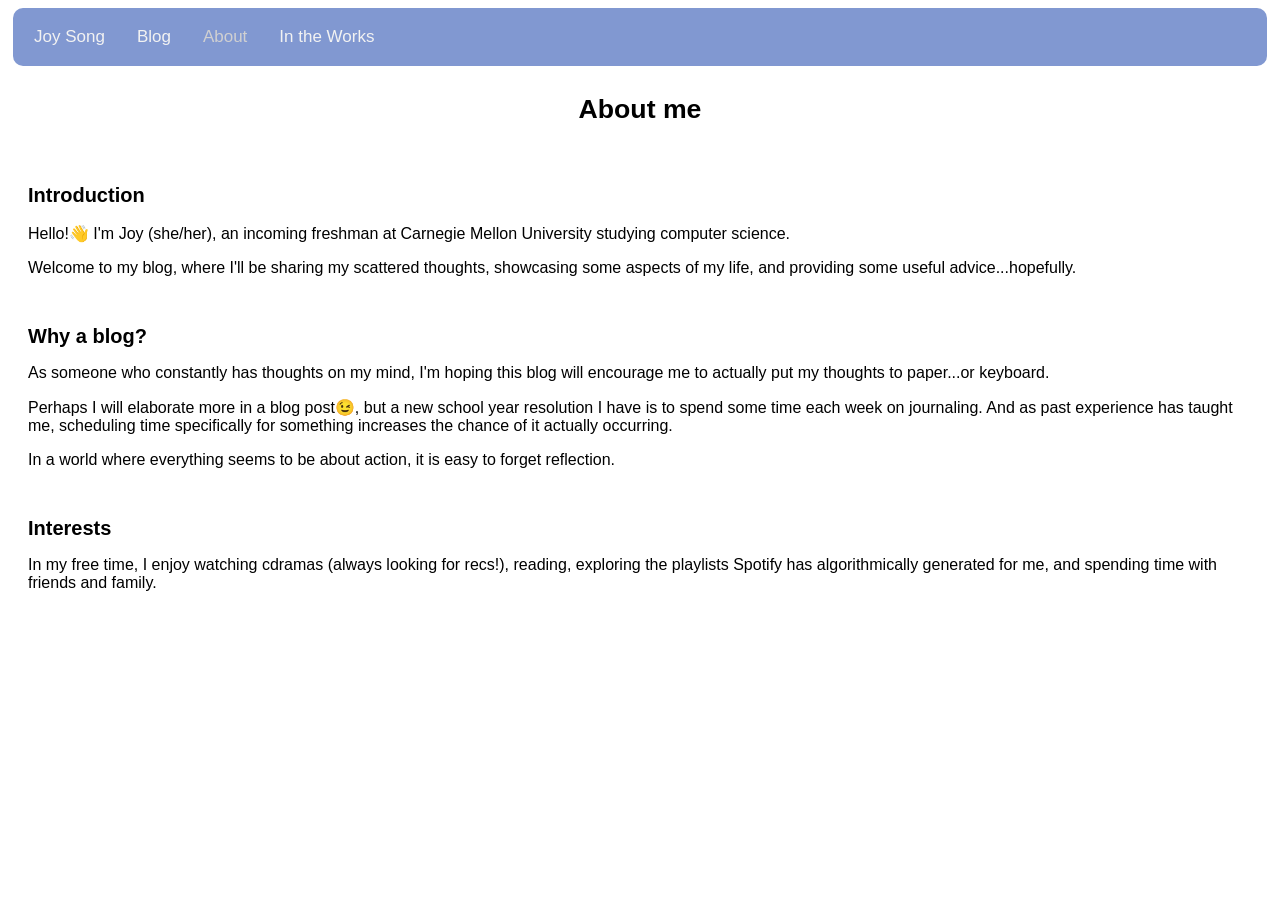
<file: index.html>
<!DOCTYPE html>
<html lang = "en-US">
    <head>
        <title>About Me</title>
        <link rel="stylesheet" href="style2.css">
    </head>
    <body>
        <div class="topnav1">
            <a href="private.html">Joy Song</a>
            <a href="blog.html">Blog</a>
            <!--<a href="projects.html">Projects</a>-->
            <a class="active" href="index.html">About</a>
            <a href="works.html">In the Works</a>
        </div>
        <div class="header">
            <h1> 
                About me
            </h1>
        </div>
        <div id="container">
            <div class="section">
                <h2> 
                    Introduction 
                </h2>
                <p>
                    Hello!👋 I'm <span class="emphasis">Joy</span> (she/her), an incoming freshman at Carnegie Mellon University studying computer science.
                </p>
                <p>
                    Welcome to my blog, where I'll be sharing my scattered thoughts, showcasing some aspects of my life, and providing some useful advice...hopefully.
                </p>
            </div>
            <div class="section">
                <h2> 
                    Why a blog?
                </h2>
                <p>
                    As someone who constantly has thoughts on my mind, I'm hoping this blog will encourage me to actually put my thoughts to paper...or keyboard. 
                </p>
                <p>
                    Perhaps I will elaborate more in a blog post😉, but a new school year resolution I have is to spend some time each week on journaling. And as past 
                    experience has taught me, scheduling time specifically for something increases the chance of it actually occurring. 
                </p>
                <p>
                    In a world where everything seems to be about action, it is easy to forget reflection.
                </p>
            </div>
            <div class="section">
                <h2> 
                    Interests 
                </h2>
                <p>
                    In my free time, I enjoy watching cdramas (always looking for recs!), reading, exploring the playlists Spotify has algorithmically generated for me, and spending time with friends and family.
                </p>
            </div>
            <!--<div class="section">
                <form action="#">
                    <h2>Contact</h2>
                    <label for="email">
                        <p>Email</p>
                        <input type="email" id="email" placeholder="johndoe@example.com" />
                    </label>
                    <label for="message">
                        <p>Message</p>
                        <textarea id="message" placeholder="Questions? Suggestions?"></textarea>
                    </label>
                    <div class="submit-button-wrapper">
                        <input type="submit" value="Send Message" id="submit-button"/>
                    </div>
                </form>
            </div>-->
        </div>
        <script src="script.js"></script>

    </body>
    
</html>
</file>
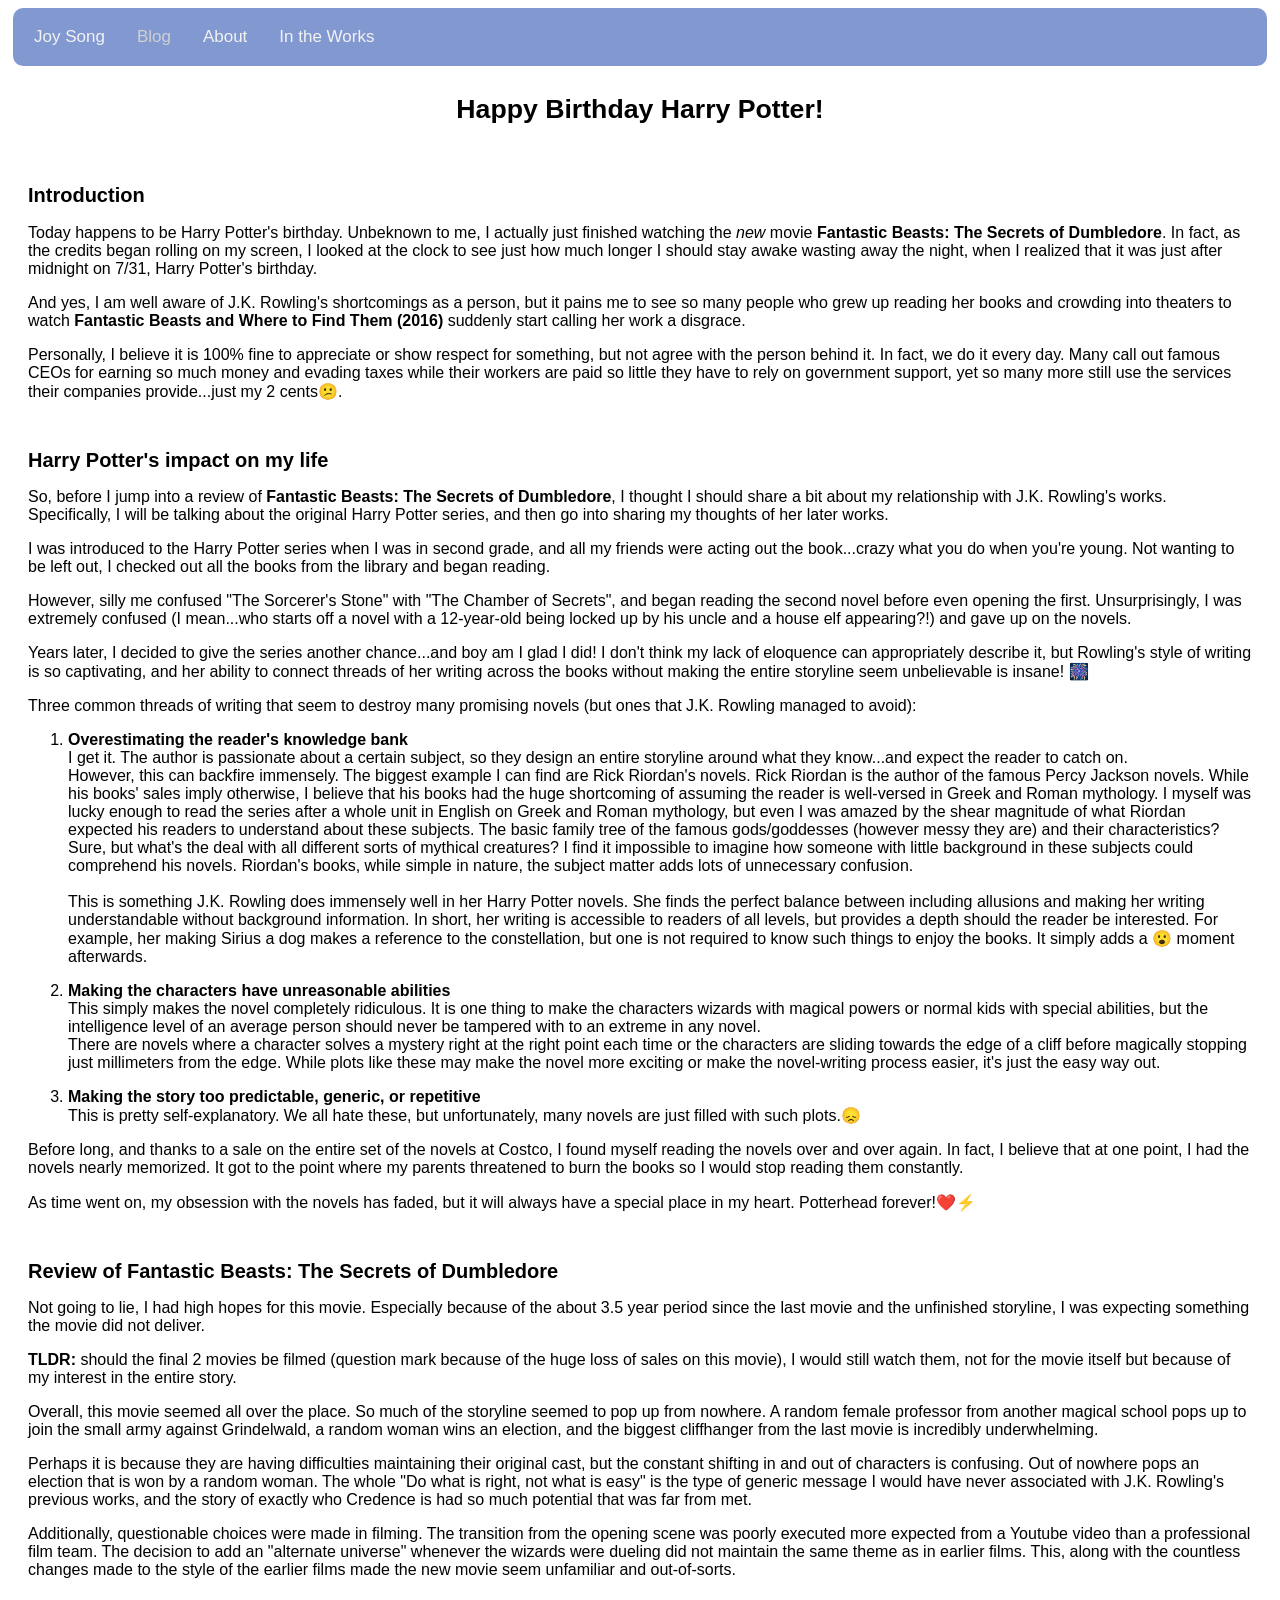
<file: 7_31.html>
<!DOCTYPE html>
<html lang = "en-US">
    <head>
        <title>Happy Birthday Harry Potter</title>
        <link rel="stylesheet" href="style2.css">
    </head>
    <body>
        <div class="topnav1">
            <a href="private.html">Joy Song</a>
            <a class="active" href="blog.html">Blog</a>
            <!--<a href="projects.html">Projects</a>-->
            <a href="index.html">About</a>
            <a href="works.html">In the Works</a>
        </div>
        <div class="header">
            <h1> 
                Happy Birthday Harry Potter!
            </h1>
        </div>

        <div id="container">
            <div class="section">
                <h2> 
                    Introduction 
                </h2>
                <p>
                    Today happens to be Harry Potter's birthday. Unbeknown to me, I actually just finished watching the <i>new</i> movie <b>Fantastic Beasts: The Secrets of Dumbledore</b>. 
                    In fact, as the credits began rolling on my screen, I looked at the clock to see just how much longer I should stay awake wasting away the night, when I realized that it was just after midnight on 7/31, Harry Potter's birthday.
                </p>
                <p>
                    And yes, I am well aware of J.K. Rowling's shortcomings as a person, but it pains me to see so many people who 
                    grew up reading her books and crowding into theaters to watch <b>Fantastic Beasts and Where to Find Them (2016)</b>
                    suddenly start calling her work a disgrace. 
                </p>
                <p>
                    Personally, I believe it is 100% fine to appreciate or show respect for something, but not agree with the person behind it.
                    In fact, we do it every day. Many call out famous CEOs for earning so much money and evading taxes while their workers are paid so little they have to rely 
                    on government support, yet so many more still use the services their companies provide...just my 2 cents😕.
                </p>
            </div>
            <div class="section">
                <h2> 
                    Harry Potter's impact on my life
                </h2>
                <p>
                    So, before I jump into a review of <b>Fantastic Beasts: The Secrets of Dumbledore</b>, I thought I should share a bit about my relationship with J.K. Rowling's works.
                    Specifically, I will be talking about the original Harry Potter series, and then go into sharing my thoughts of her later works. 
                </p>
                <p>
                    I was introduced to the Harry Potter series when I was in second grade, and all my friends were acting out the book...crazy what you do when you're young.
                    Not wanting to be left out, I checked out all the books from the library and began reading. 
                </p>
                <p>
                    However, silly me confused "The Sorcerer's Stone" with "The Chamber of Secrets", and began reading the second novel before even opening the first.
                    Unsurprisingly, I was extremely confused (I mean...who starts off a novel with a 12-year-old being locked up by his uncle and a house elf appearing?!) and gave up on the novels. 
                </p>
                <p>
                    Years later, I decided to give the series another chance...and boy am I glad I did! I don't think my lack of eloquence can appropriately describe it, but Rowling's 
                    style of writing is so captivating, and her ability to connect threads of her writing across the books without making the entire storyline seem unbelievable is insane! 🎆
                </p>
                <p>
                    Three common threads of writing that seem to destroy many promising novels (but ones that J.K. Rowling managed to avoid):
                    <ol>
                        <b><li><p>Overestimating the reader's knowledge bank</b><br>
                            I get it. The author is passionate about a certain subject, so they design an entire storyline around what they know...and expect the reader to catch on.
                            <br>However, this can backfire immensely. The biggest example I can find are Rick Riordan's novels. Rick Riordan is the author of the famous Percy Jackson novels.
                            While his books' sales imply otherwise, I believe that his books had the huge shortcoming of assuming the reader is well-versed in Greek and Roman mythology.
                            I myself was lucky enough to read the series after a whole unit in English on Greek and Roman mythology, but even I was amazed by the shear magnitude of what Riordan expected
                            his readers to understand about these subjects. The basic family tree of the famous gods/goddesses (however messy they are) and their characteristics? Sure, but what's the deal with
                            all different sorts of mythical creatures? I find it impossible to imagine how someone with little background in these subjects could comprehend his novels.
                            Riordan's books, while simple in nature, the subject matter adds lots of unnecessary confusion. 
                            <br><br>This is something J.K. Rowling does immensely well in her Harry Potter novels. She finds the perfect balance between including allusions and making her writing
                            understandable without background information. In short, her writing is accessible to readers of all levels, but provides a depth should the reader be interested.
                            For example, her making Sirius a dog makes a reference to the constellation, but one is not required to know such things to enjoy the books. It simply adds a 😮 moment afterwards.
                            </p>
                        </li>
                        <b><li><p>Making the characters have unreasonable abilities</b><br>
                            This simply makes the novel completely ridiculous. It is one thing to make the characters wizards with magical powers or normal kids with special abilities, but 
                            the intelligence level of an average person should never be tampered with to an extreme in any novel. 
                            <br>There are novels where a character solves a mystery right at the right point each time or the characters are sliding towards the edge of a cliff before magically stopping 
                            just millimeters from the edge. While plots like these may make the novel more exciting or make the novel-writing process easier, it's just the easy way out. 
                            </p>
                        </li>
                        <b><li>Making the story too predictable, generic, or repetitive</b><br>
                            This is pretty self-explanatory. We all hate these, but unfortunately, many novels are just filled with such plots.😞
                        </li>
                    </ol>
                </p>
                <p>
                    Before long, and thanks to a sale on the entire set of the novels at Costco, I found myself reading the novels over and over again. In fact, I believe
                    that at one point, I had the novels nearly memorized. It got to the point where my parents threatened to burn the books so I would stop reading them constantly.
                </p>
                <p>
                    As time went on, my obsession with the novels has faded, but it will always have a special place in my heart. Potterhead forever!❤️⚡
                </p>
            </div>
            <div class="section">
                <h2> 
                    Review of <b>Fantastic Beasts: The Secrets of Dumbledore</b> 
                </h2>
                <p>
                    Not going to lie, I had high hopes for this movie. Especially because of the about 3.5 year period since the last movie and the unfinished storyline, I was expecting something the movie did not deliver.
                </p>
                <p><b>TLDR: </b>should the final 2 movies be filmed (question mark because of the huge loss of sales on this movie), I would still watch them, not for the movie itself but because of my interest in the entire story.</p>
                <p>
                    Overall, this movie seemed all over the place. So much of the storyline seemed to pop up from nowhere. A random female professor from another magical school pops up to join the small army against Grindelwald, 
                    a random woman wins an election, and the biggest cliffhanger from the last movie is incredibly underwhelming. 
                </p>
                <p>
                    Perhaps it is because they are having difficulties maintaining their original cast, but the constant shifting in and out of characters is confusing. 
                    Out of nowhere pops an election that is won by a random woman. The whole "Do what is right, not what is easy" is the type of generic message I would have never associated with J.K. Rowling's previous works, 
                    and the story of exactly who Credence is had so much potential that was far from met.
                </p>
                <p>
                    Additionally, questionable choices were made in filming. The transition from the opening scene was poorly executed more expected from a Youtube video than a professional film team.
                    The decision to add an "alternate universe" whenever the wizards were dueling did not maintain the same theme as in earlier films. This, along with the countless changes made to the style of the earlier films 
                    made the new movie seem unfamiliar and out-of-sorts.
                </p>
            </div>
        </div>

    </body>
</html>
</file>
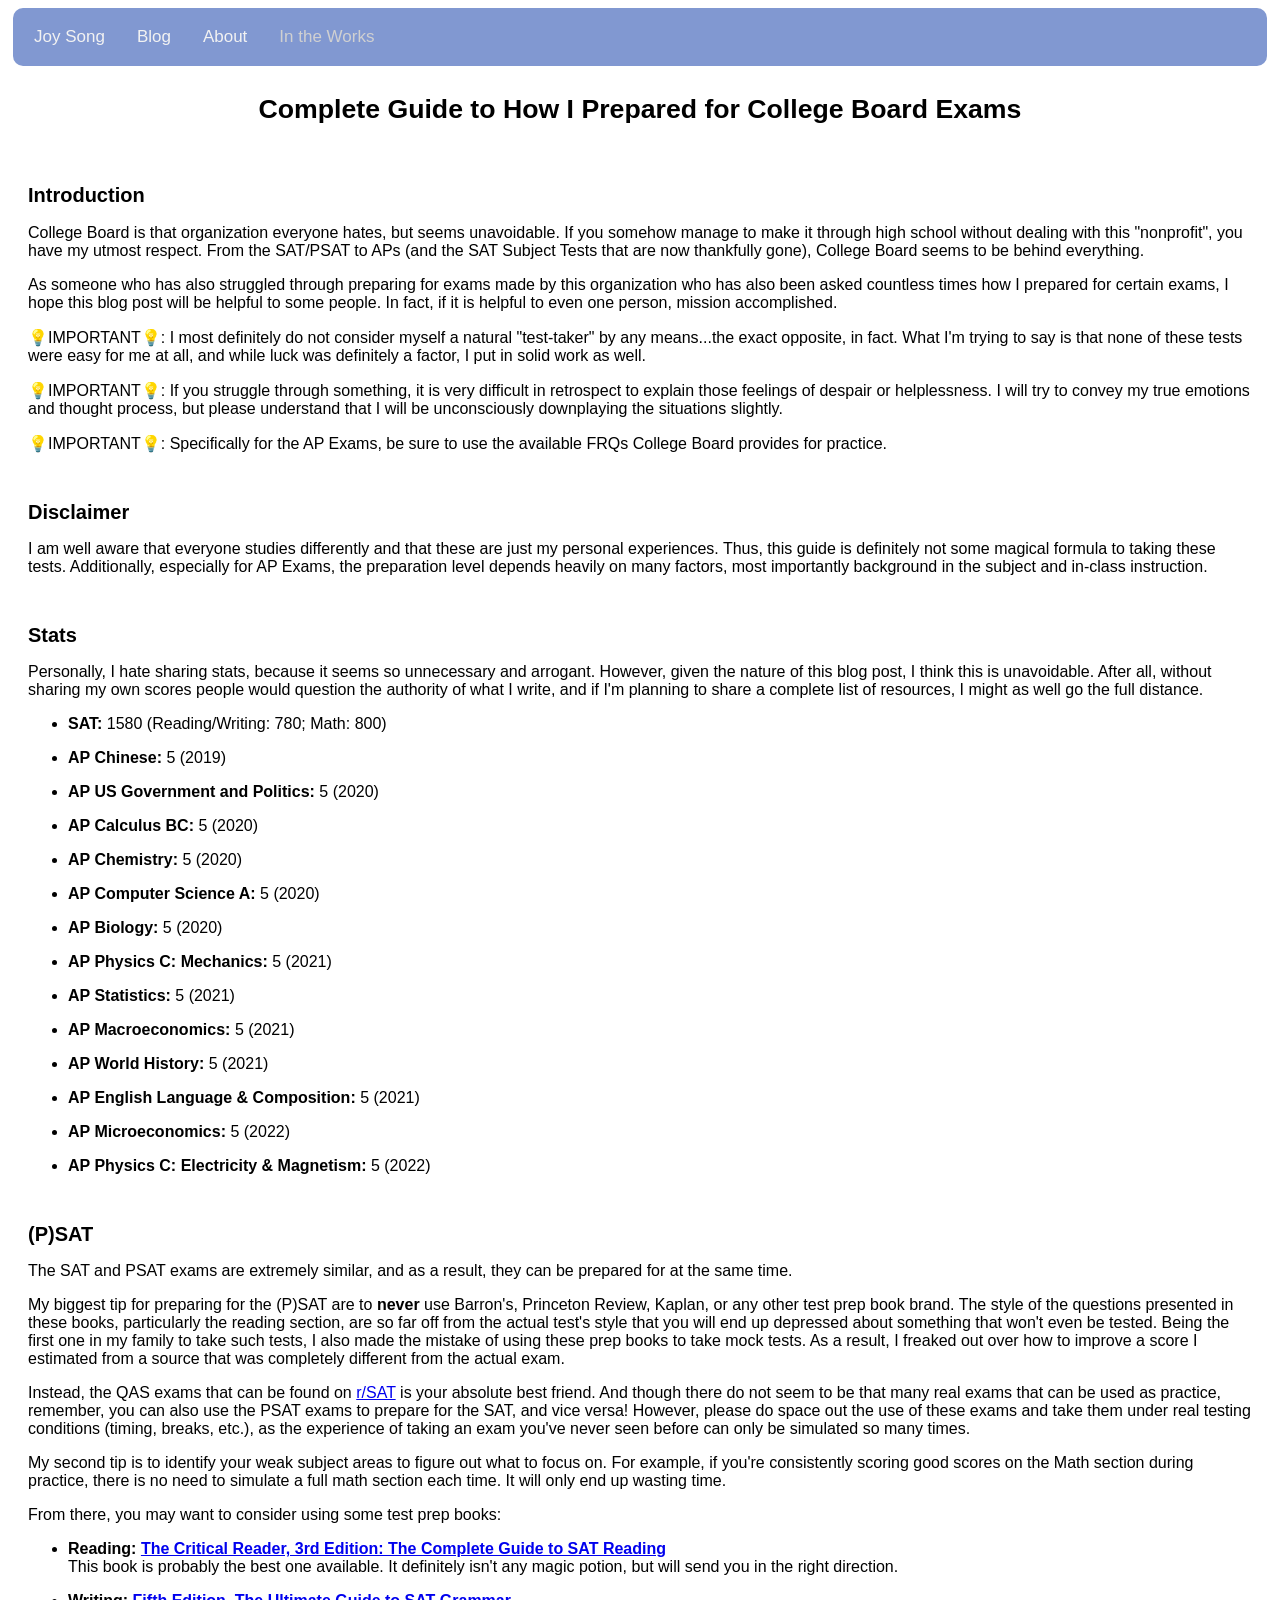
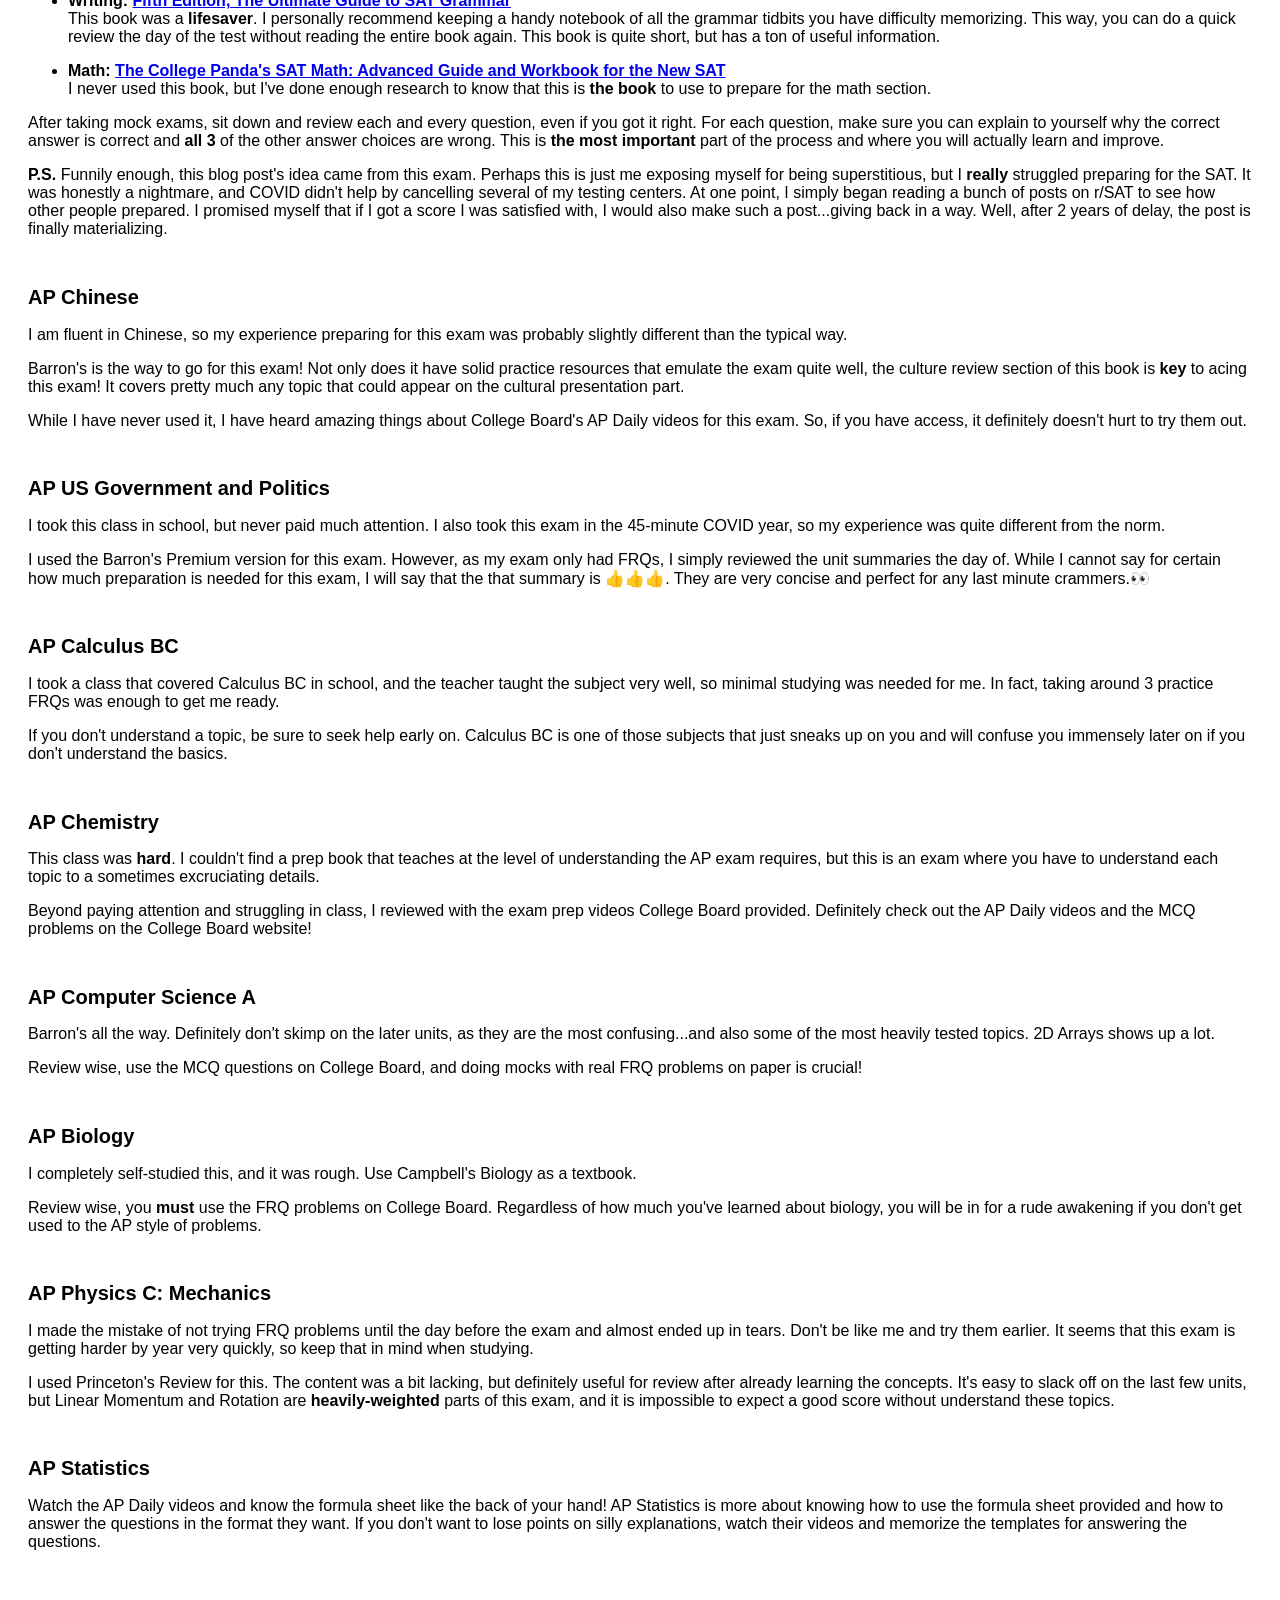
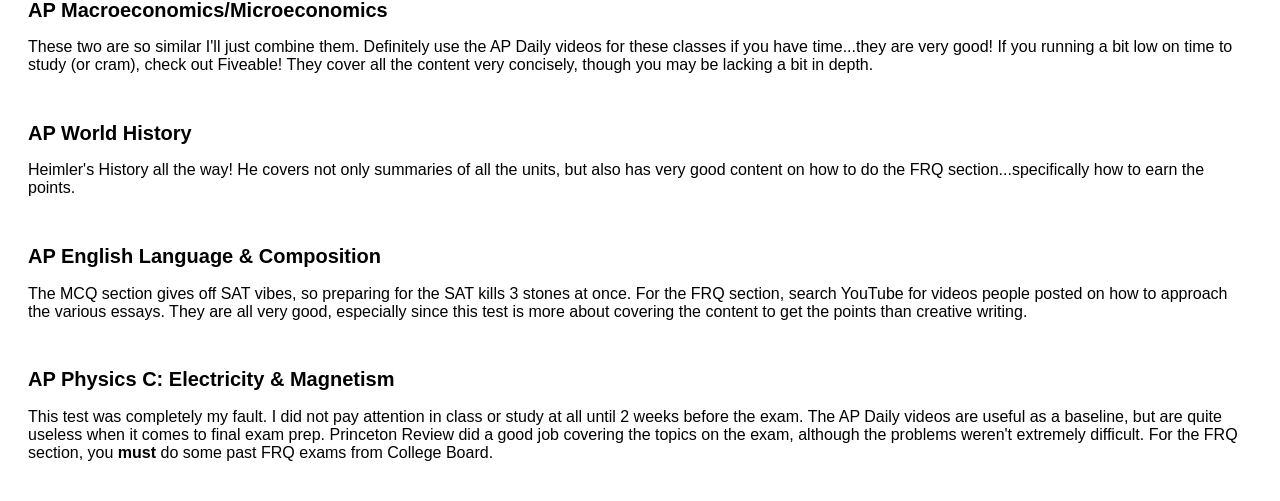
<file: 8_5.html>
<!DOCTYPE html>
<html lang = "en-US">
    <head>
        <title>Guide to College Board exams</title>
        <link rel="stylesheet" href="style2.css">
    </head>
    <body>
        <div class="topnav1">
            <a href="private.html">Joy Song</a>
            <a href="blog.html">Blog</a>
            <!--<a href="projects.html">Projects</a>-->
            <a href="index.html">About</a>
            <a class="active" href="works.html">In the Works</a>
        </div>
        <div class="header">
            <h1> 
                Complete Guide to How I Prepared for College Board Exams
            </h1>
        </div>

        <div id="container">
            <div class="section">
                <h2> 
                    Introduction 
                </h2>
                <p>
                    College Board is that organization everyone hates, but seems unavoidable. If you somehow manage to make it through high school without 
                    dealing with this "nonprofit", you have my utmost respect. From the SAT/PSAT to APs (and the SAT Subject Tests that are now thankfully gone), College Board seems to be behind everything.
                </p>
                <p>
                    As someone who has also struggled through preparing for exams made by this organization who has also been asked countless times how I prepared for certain exams, I hope this blog post will 
                    be helpful to some people. In fact, if it is helpful to even one person, mission accomplished. 
                </p>
                <p>
                    💡IMPORTANT💡: I most definitely do not consider myself a natural "test-taker" by any means...the exact opposite, in fact. 
                    What I'm trying to say is that none of these tests were easy for me at all, and while luck was definitely a factor, I put in solid work as well.
                </p>
                <p>
                    💡IMPORTANT💡: If you struggle through something, it is very difficult in retrospect to explain those feelings of despair or helplessness. I will try to convey my true emotions and thought process, but please
                    understand that I will be unconsciously downplaying the situations slightly. 
                </p>
                <p>
                    💡IMPORTANT💡: Specifically for the AP Exams, be sure to use the available FRQs College Board provides for practice. 
                </p>
            </div>
            <div class="section">
                <h2> 
                    Disclaimer
                </h2>
                <p>
                    I am well aware that everyone studies differently and that these are just my personal experiences. Thus, this guide is definitely not some magical formula to taking these tests.
                    Additionally, especially for AP Exams, the preparation level depends heavily on many factors, most importantly background in the subject and in-class instruction.
                </p>
            </div>
            <div class="section">
                <h2> 
                    Stats
                </h2>
                <p>
                    Personally, I hate sharing stats, because it seems so unnecessary and arrogant. However, given the nature of this blog post, I think 
                    this is unavoidable. After all, without sharing my own scores people would question the authority of what I write, and if I'm planning to share a complete list of resources, I might as well go the full distance.
                </p>
                <p>
                    <ul>
                        <b><li><p>SAT: </b>1580 (Reading/Writing: 780; Math: 800)
                            </p>
                        </li>
                        <b><li><p>AP Chinese: </b>5 (2019)
                        </p>
                        <b><li><p>AP US Government and Politics: </b>5 (2020)
                        </p>
                        <b><li><p>AP Calculus BC: </b>5 (2020)
                        </p>
                        <b><li><p>AP Chemistry: </b>5 (2020)
                        </p>
                        <b><li><p>AP Computer Science A: </b>5 (2020)
                        </p>
                        <b><li><p>AP Biology: </b>5 (2020)
                        </p>
                        <b><li><p>AP Physics C: Mechanics: </b>5 (2021)
                        </p>
                        <b><li><p>AP Statistics: </b>5 (2021)
                        </p>
                        <b><li><p>AP Macroeconomics: </b>5 (2021)
                        </p>
                        <b><li><p>AP World History: </b>5 (2021)
                        </p>
                        <b><li><p>AP English Language & Composition: </b>5 (2021)
                        </p>
                        <b><li><p>AP Microeconomics: </b>5 (2022)
                        </p>
                        <b><li><p>AP Physics C: Electricity & Magnetism: </b>5 (2022)
                        </p>
                    </li>
                    </ul>
                </p>
            </div>
            <div class="section">
                <h2> 
                    (P)SAT
                </h2>
                <p>
                    The SAT and PSAT exams are extremely similar, and as a result, they can be prepared for at the same time. 
                </p>
                <p>
                    My biggest tip for preparing for the (P)SAT are to <b>never</b> use Barron's, Princeton Review, Kaplan, or any other test prep book brand. The style of the questions presented in these books,
                    particularly the reading section, are so far off from the actual test's style that you will end up depressed about something that won't even be tested.
                    Being the first one in my family to take such tests, I also made the mistake of using these prep books to take mock tests. As a result, I freaked out over how to improve a score I estimated
                    from a source that was completely different from the actual exam. 
                </p>
                <p>Instead, the QAS exams that can be found on <a href="https://www.reddit.com/r/Sat/comments/llxpn0/official_reddit_sat_qas_megathread_pdfs_of_all/">r/SAT</a> is your absolute best friend.
                    And though there do not seem to be that many real exams that can be used as practice, remember, you can also use the PSAT exams to prepare for the SAT, and vice versa! However, please do space out
                    the use of these exams and take them under real testing conditions (timing, breaks, etc.), as the experience of taking an exam you've never seen before can only be simulated so many times.
                </p>
                <p>
                    My second tip is to identify your weak subject areas to figure out what to focus on. For example, if you're consistently scoring good scores on the Math section during practice, there is no need to 
                    simulate a full math section each time. It will only end up wasting time.
                </p>
                <p>
                    From there, you may want to consider using some test prep books:
                    <ul>
                        <b><li><p>Reading: <a href="https://www.amazon.com/Critical-Reader-3rd-Complete-Reading/dp/0997517875">The Critical Reader, 3rd Edition: The Complete Guide to SAT Reading</a></b><br>
                            This book is probably the best one available. It definitely isn't any magic potion, but will send you in the right direction. 
                            </p>
                        </li>
                        <b><li><p>Writing: <a href="https://www.amazon.com/Fifth-Ultimate-Guide-SAT-Grammar/dp/1733589538/ref=pd_lpo_1?pd_rd_i=1733589538&psc=1">Fifth Edition, The Ultimate Guide to SAT Grammar</a></b><br>
                            This book was a <b>lifesaver</b>. I personally recommend keeping a handy notebook of all the grammar tidbits you have difficulty memorizing. This way, you can do a quick review the day of the test without
                            reading the entire book again. This book is quite short, but has a ton of useful information.
                            </p>
                        </li>
                        <b><li><p>Math: <a href="https://www.amazon.com/College-Pandas-SAT-Math-Advanced/dp/0989496422/ref=pd_lpo_2?pd_rd_i=0989496422&psc=1">The College Panda's SAT Math: Advanced Guide and Workbook for the New SAT</a></b><br>
                            I never used this book, but I've done enough research to know that this is <b>the book</b> to use to prepare for the math section.
                            </p>
                        </li>
                    </ul>
                </p>
                <p>
                    After taking mock exams, sit down and review each and every question, even if you got it right. For each question, make sure you can explain to yourself why the correct answer is correct and <b>all 3</b> of the other answer choices
                    are wrong. This is <b>the most important</b> part of the process and where you will actually learn and improve.
                </p>
                <p>
                    <b>P.S. </b>Funnily enough, this blog post's idea came from this exam. Perhaps this is just me exposing myself for being superstitious, but I <b>really</b> struggled preparing for the SAT.
                    It was honestly a nightmare, and COVID didn't help by cancelling several of my testing centers. At one point, I simply began reading a bunch of posts on r/SAT to see how other people 
                    prepared. I promised myself that if I got a score I was satisfied with, I would also make such a post...giving back in a way. Well, after 2 years of delay, the post is finally materializing.
                </p>
            </div>
            <div class="section">
                <h2> 
                    AP Chinese</b> 
                </h2>
                <p>
                    I am fluent in Chinese, so my experience preparing for this exam was probably slightly different than the typical way.
                </p>
                <p>
                    Barron's is the way to go for this exam! Not only does it have solid practice resources that emulate the exam quite well, 
                    the culture review section of this book is <b>key</b> to acing this exam! It covers pretty much any topic that could appear on 
                    the cultural presentation part.
                </p>
                <p>
                    While I have never used it, I have heard amazing things about College Board's AP Daily videos for this exam. So, if you have access, it definitely
                    doesn't hurt to try them out.
                </p>
            </div>
            <div class="section">
                <h2> 
                    AP US Government and Politics</b> 
                </h2>
                <p>
                    I took this class in school, but never paid much attention. I also took this exam in the 45-minute COVID year, so my experience was quite different from the norm.
                </p>
                <p>
                    I used the Barron's Premium version for this exam. However, as my exam only had FRQs, I simply reviewed the unit summaries the day of. While I cannot say for certain how much preparation is needed for this exam,
                    I will say that the that summary is 👍👍👍. They are very concise and perfect for any last minute crammers.👀
                </p>
            </div>
            <div class="section">
                <h2> 
                    AP Calculus BC</b> 
                </h2>
                <p>
                    I took a class that covered Calculus BC in school, and the teacher taught the subject very well, so minimal studying was needed for me. In fact, taking around 3 practice FRQs was enough to get me ready.
                </p>
                <p>
                    If you don't understand a topic, be sure to seek help early on. Calculus BC is one of those subjects that just sneaks up on you and will confuse you immensely later on if you don't understand the basics.
                </p>
            </div>
            <div class="section">
                <h2> 
                    AP Chemistry</b> 
                </h2>
                <p>
                    This class was <b>hard</b>. I couldn't find a prep book that teaches at the level of understanding the AP exam requires, but this is an exam where you have to understand each topic to a sometimes excruciating details.
                </p>
                <p>
                    Beyond paying attention and struggling in class, I reviewed with the exam prep videos College Board provided. Definitely check out the AP Daily videos and the MCQ problems on the College Board website!
                </p>
            </div>
            <div class="section">
                <h2> 
                    AP Computer Science A</b> 
                </h2>
                <p>
                    Barron's all the way. Definitely don't skimp on the later units, as they are the most confusing...and also some of the most heavily tested topics. 2D Arrays shows up a lot.
                </p>
                <p>
                    Review wise, use the MCQ questions on College Board, and doing mocks with real FRQ problems on paper is crucial!
                </p>
            </div>
            <div class="section">
                <h2> 
                    AP Biology</b> 
                </h2>
                <p>
                    I completely self-studied this, and it was rough. Use Campbell's Biology as a textbook.
                </p>
                <p>
                    Review wise, you <b>must</b> use the FRQ problems on College Board. Regardless of how much you've learned about biology, you will be in for a rude awakening if you don't get used to the AP style of problems.
                </p>
            </div>
            <div class="section">
                <h2> 
                    AP Physics C: Mechanics</b> 
                </h2>
                <p>
                    I made the mistake of not trying FRQ problems until the day before the exam and almost ended up in tears. Don't be like me and try them earlier. It seems that this exam is getting harder by year very quickly, so keep that in mind when studying.
                </p>
                <p>
                    I used Princeton's Review for this. The content was a bit lacking, but definitely useful for review after already learning the concepts. 
                    It's easy to slack off on the last few units, but Linear Momentum and Rotation are <b>heavily-weighted</b> parts of this exam, and it is impossible to expect a good score without understand these topics.
                </p>
            </div>
            <div class="section">
                <h2> 
                    AP Statistics</b> 
                </h2>
                <p>
                    Watch the AP Daily videos and know the formula sheet like the back of your hand! AP Statistics is more about knowing how to use the formula sheet provided and how to answer the questions in the format they want. If you don't want to lose points
                    on silly explanations, watch their videos and memorize the templates for answering the questions.
                </p>
            </div>
            <div class="section">
                <h2> 
                    AP Macroeconomics/Microeconomics</b> 
                </h2>
                <p>
                    These two are so similar I'll just combine them. Definitely use the AP Daily videos for these classes if you have time...they are very good!
                    If you running a bit low on time to study (or cram), check out Fiveable! They cover all the content very concisely, though you may be lacking a bit in depth.
                </p>
            </div>
            <div class="section">
                <h2> 
                    AP World History</b> 
                </h2>
                <p>
                    Heimler's History all the way! He covers not only summaries of all the units, but also has very good content on how to do the FRQ section...specifically how to earn the points.
                </p>
            </div>
            <div class="section">
                <h2> 
                    AP English Language & Composition</b> 
                </h2>
                <p>
                    The MCQ section gives off SAT vibes, so preparing for the SAT kills 3 stones at once. For the FRQ section, search YouTube for videos people posted on how to approach the various essays. They are all very good,
                    especially since this test is more about covering the content to get the points than creative writing.
                </p>
            </div>
            <div class="section">
                <h2> 
                    AP Physics C: Electricity & Magnetism</b> 
                </h2>
                <p>
                    This test was completely my fault. I did not pay attention in class or study at all until 2 weeks before the exam. The AP Daily videos are useful as a baseline, but are quite useless when it comes to final exam prep.
                    Princeton Review did a good job covering the topics on the exam, although the problems weren't extremely difficult. For the FRQ section, you <b>must</b> do some past FRQ exams from College Board.
                </p>
            </div>
        </div>

    </body>
</html>
</file>
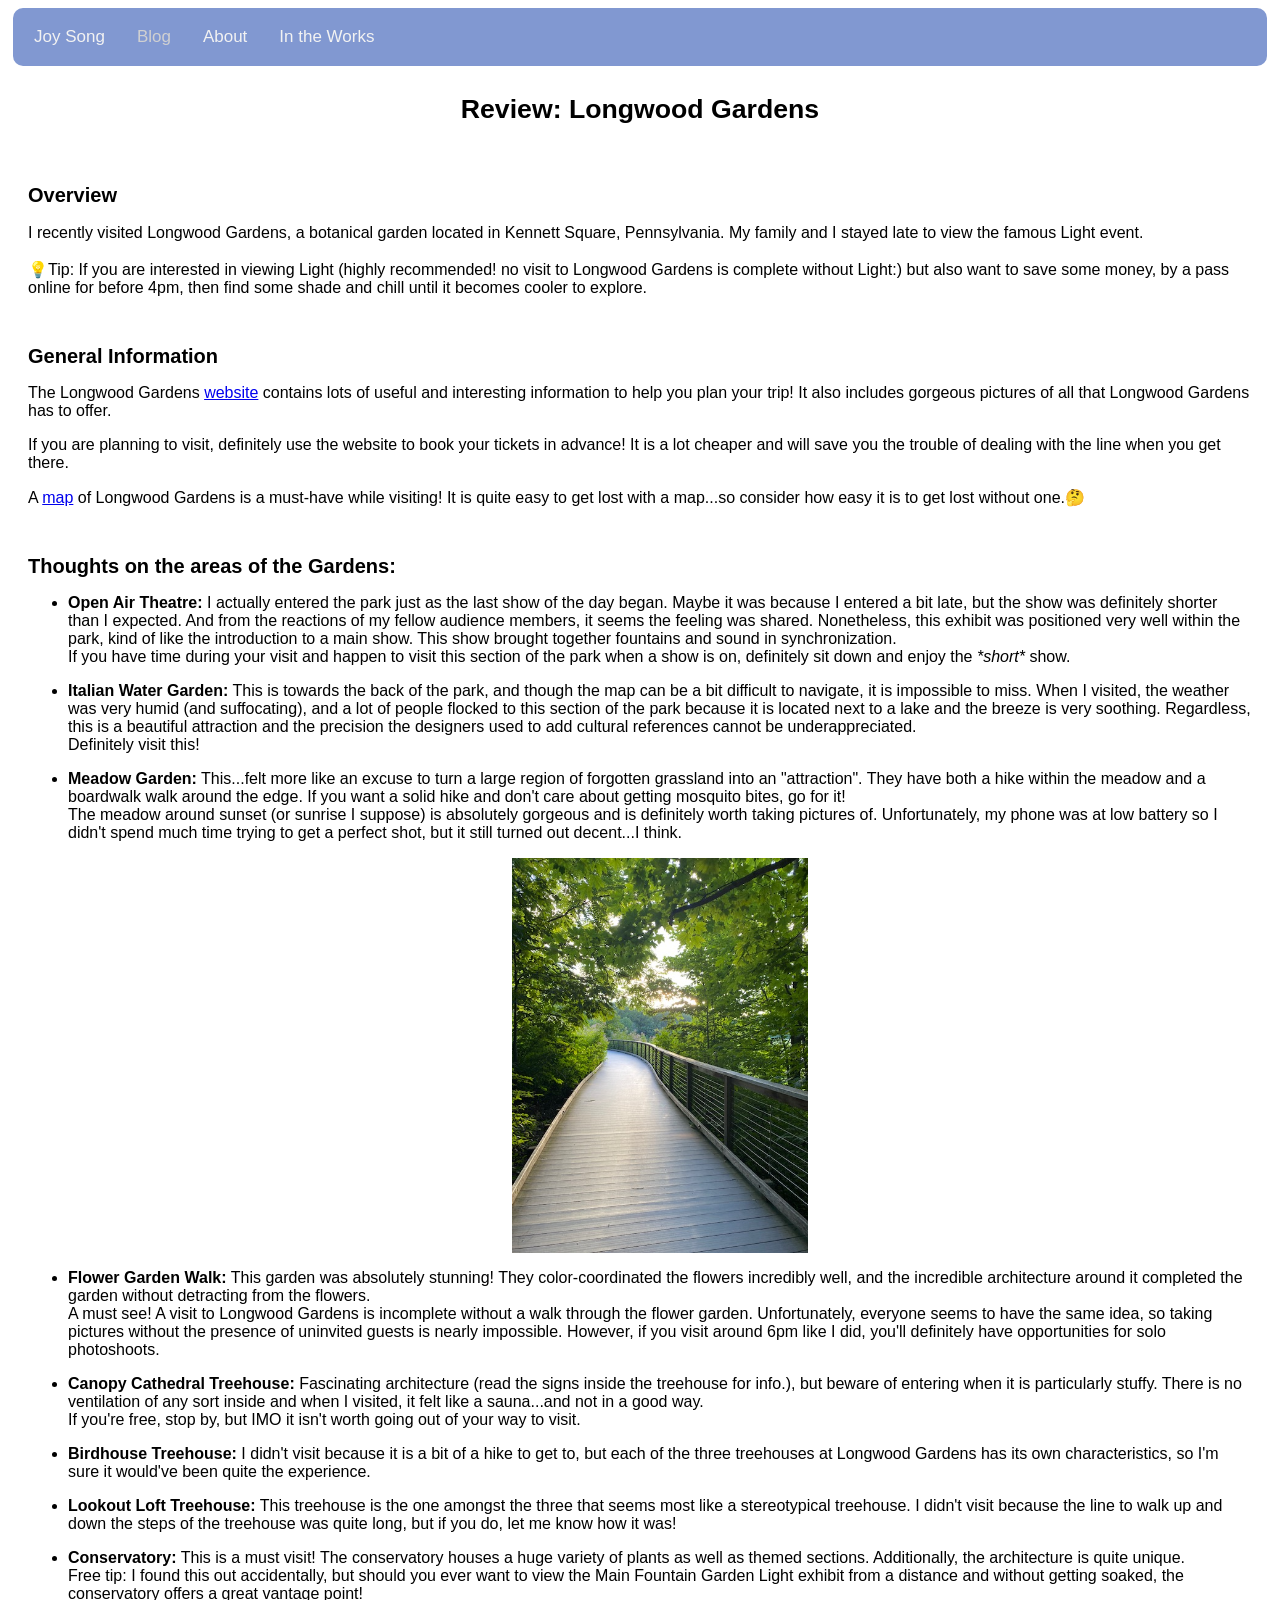
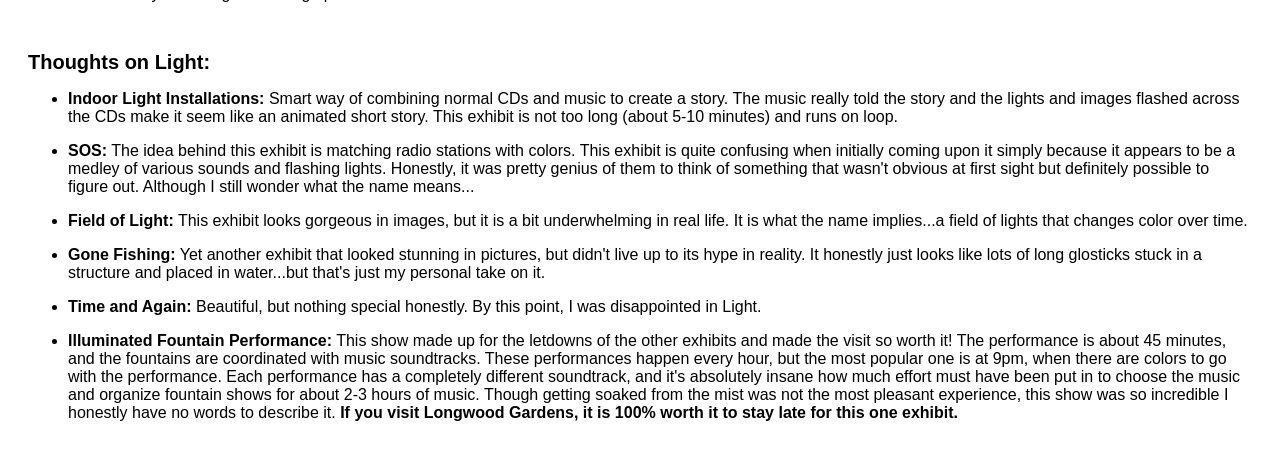
<file: 8_9.html>
<!DOCTYPE html>
<html lang = "en-US">
    <head>
        <title>Review: Longwood Gardens</title>
        <link rel="stylesheet" href="style2.css">
    </head>
    <body>
        <div class="topnav1">
            <a href="private.html">Joy Song</a>
            <a class="active" href="blog.html">Blog</a>
            <!--<a href="projects.html">Projects</a>-->
            <a href="index.html">About</a>
            <a href="works.html">In the Works</a>
        </div>
        <div class="header">
            <h1> 
                Review: Longwood Gardens
            </h1>
        </div>

        <div id="container">
            <div class="section">
                <h2> 
                    Overview
                </h2>
                <p>
                    I recently visited Longwood Gardens, a botanical garden located in Kennett Square, Pennsylvania. My family and I stayed late to view the famous Light event. 
                    <br><br>
                    💡Tip: If you are interested in viewing Light (highly recommended! no visit to Longwood Gardens is complete without Light:) but also want to save some money, 
                    by a pass online for before 4pm, then find some shade and chill until it becomes cooler to explore.
                </p>
            </div>
            <div class="section">
                <h2> 
                    General Information
                </h2>
                <p>
                    The Longwood Gardens <a href="https://longwoodgardens.org/">website</a> contains lots of useful and interesting information to help you plan your trip! 
                    It also includes gorgeous pictures of all that Longwood Gardens has to offer. 
                </p>
                <p>
                    If you are planning to visit, definitely use the website to book your tickets in advance! It is a lot cheaper and will save you the trouble of dealing with the line when you get there.
                </p>
                <p>
                    A <a href="https://longwoodgardens.org/sites/default/files/2022-06/printable_map.pdf">map</a> of Longwood Gardens is a must-have while visiting!
                    It is quite easy to get lost with a map...so consider how easy it is to get lost without one.🤔
                </p>
            </div>
            <div class="section">
                <h2>
                    Thoughts on the areas of the Gardens:
                </h2>
                <ul>
                    <li><p>
                        <b>Open Air Theatre:</b> I actually entered the park just as the last show of the day began. Maybe it was because I entered a bit late, but the show was definitely shorter than I expected.
                        And from the reactions of my fellow audience members, it seems the feeling was shared. Nonetheless, this exhibit was positioned very well within the park, kind of like the introduction to a main show. 
                        This show brought together fountains and sound in synchronization.
                        <br>If you have time during your visit and happen to visit this section of the park when a show is on, definitely sit down and enjoy the <i>*short*</i> show.
                    </p></li>
                    <li><p>
                        <b>Italian Water Garden:</b> This is towards the back of the park, and though the map can be a bit difficult to navigate, it is impossible to miss.
                        When I visited, the weather was very humid (and suffocating), and a lot of people flocked to this section of the park because it is located next to a lake and the breeze is very soothing. 
                        Regardless, this is a beautiful attraction and the precision the designers used to add cultural references cannot be underappreciated.
                        <br>Definitely visit this! 
                    </p></li>
                    <li><p>
                        <b>Meadow Garden:</b> This...felt more like an excuse to turn a large region of forgotten grassland into an "attraction". They have both a hike within the meadow and a boardwalk walk around the edge. If you want a solid hike and don't care about
                        getting mosquito bites, go for it!
                        <br>The meadow around sunset (or sunrise I suppose) is absolutely gorgeous and is definitely worth taking pictures of. Unfortunately, my phone was at low battery so I didn't spend much time trying to get a perfect shot, but it still turned out decent...I think.
                    </p></li>
                    <img src="banners\IMG_1325.png" alt="Meadows" class="center">
                    <li><p>
                        <b>Flower Garden Walk:</b> This garden was absolutely stunning! They color-coordinated the flowers incredibly well, and the incredible architecture around it completed the garden without detracting from the flowers.
                        <br>A must see! A visit to Longwood Gardens is incomplete without a walk through the flower garden. Unfortunately, everyone seems to have the same idea, so taking pictures without the presence of uninvited guests is nearly impossible.
                        However, if you visit around 6pm like I did, you'll definitely have opportunities for solo photoshoots.
                    </p></li>
                    <li><p>
                        <b>Canopy Cathedral Treehouse:</b> Fascinating architecture (read the signs inside the treehouse for info.), but beware of entering when it is particularly stuffy. There is no ventilation of any sort inside and when I visited, it felt like a sauna...and not
                        in a good way.
                        <br>If you're free, stop by, but IMO it isn't worth going out of your way to visit.
                    </p></li>
                    <li><p>
                        <b>Birdhouse Treehouse:</b> I didn't visit because it is a bit of a hike to get to, but each of the three treehouses at Longwood Gardens has its own characteristics, so I'm sure it would've been quite the experience. 
                    </p></li>
                    <li><p>
                        <b>Lookout Loft Treehouse:</b> This treehouse is the one amongst the three that seems most like a stereotypical treehouse. I didn't visit because the line to walk up and down the steps of the treehouse was quite long, but if you do, let me know how it was!
                    </p></li>
                    <li><p>
                        <b>Conservatory:</b> This is a must visit! The conservatory houses a huge variety of plants as well as themed sections. Additionally, the architecture is quite unique.
                        <br>Free tip: I found this out accidentally, but should you ever want to view the Main Fountain Garden Light exhibit from a distance and without getting soaked, the conservatory offers a great vantage point!
                    </p></li>
                </ul>
            </div>
            <div class="section">
                <h2>Thoughts on Light:</h2>
                <ul>
                    <li><p>
                        <b>Indoor Light Installations:</b> Smart way of combining normal CDs and music to create a story. The music really told the story and the lights and images flashed across
                        the CDs make it seem like an animated short story. This exhibit is not too long (about 5-10 minutes) and runs on loop.
                    </p></li>
                    <li><p>
                        <b>SOS:</b> The idea behind this exhibit is matching radio stations with colors. This exhibit is quite confusing when initially coming upon it simply because it appears to be a medley of various sounds and flashing lights.
                        Honestly, it was pretty genius of them to think of something that wasn't obvious at first sight but definitely possible to figure out. Although I still wonder what the name means...
                    </p></li>
                    <li><p>
                        <b>Field of Light:</b> This exhibit looks gorgeous in images, but it is a bit underwhelming in real life. It is what the name implies...a field of lights that changes color over time.
                    </p></li>
                    <li><p>
                        <b>Gone Fishing:</b> Yet another exhibit that looked stunning in pictures, but didn't live up to its hype in reality. It honestly just looks like lots of long glosticks stuck in a structure and placed in water...but that's just my personal take on it. 
                    </p></li>
                    <li><p>
                        <b>Time and Again:</b> Beautiful, but nothing special honestly. By this point, I was disappointed in Light.
                    </p></li>
                    <li><p>
                        <b>Illuminated Fountain Performance:</b> This show made up for the letdowns of the other exhibits and made the visit so worth it! The performance is about 45 minutes,
                        and the fountains are coordinated with music soundtracks. These performances happen every hour, but the most popular one is at 9pm, when there are colors to go with the performance. Each performance has a completely different soundtrack,
                        and it's absolutely insane how much effort must have been put in to choose the music and organize fountain shows for about 2-3 hours of music. Though getting soaked from the mist was not the most pleasant experience,
                        this show was so incredible I honestly have no words to describe it. <b>If you visit Longwood Gardens, it is 100% worth it to stay late for this one exhibit.</b>
                    </p></li>
                </ul>
            </div>
        </div>
    </body>
</html>
</file>
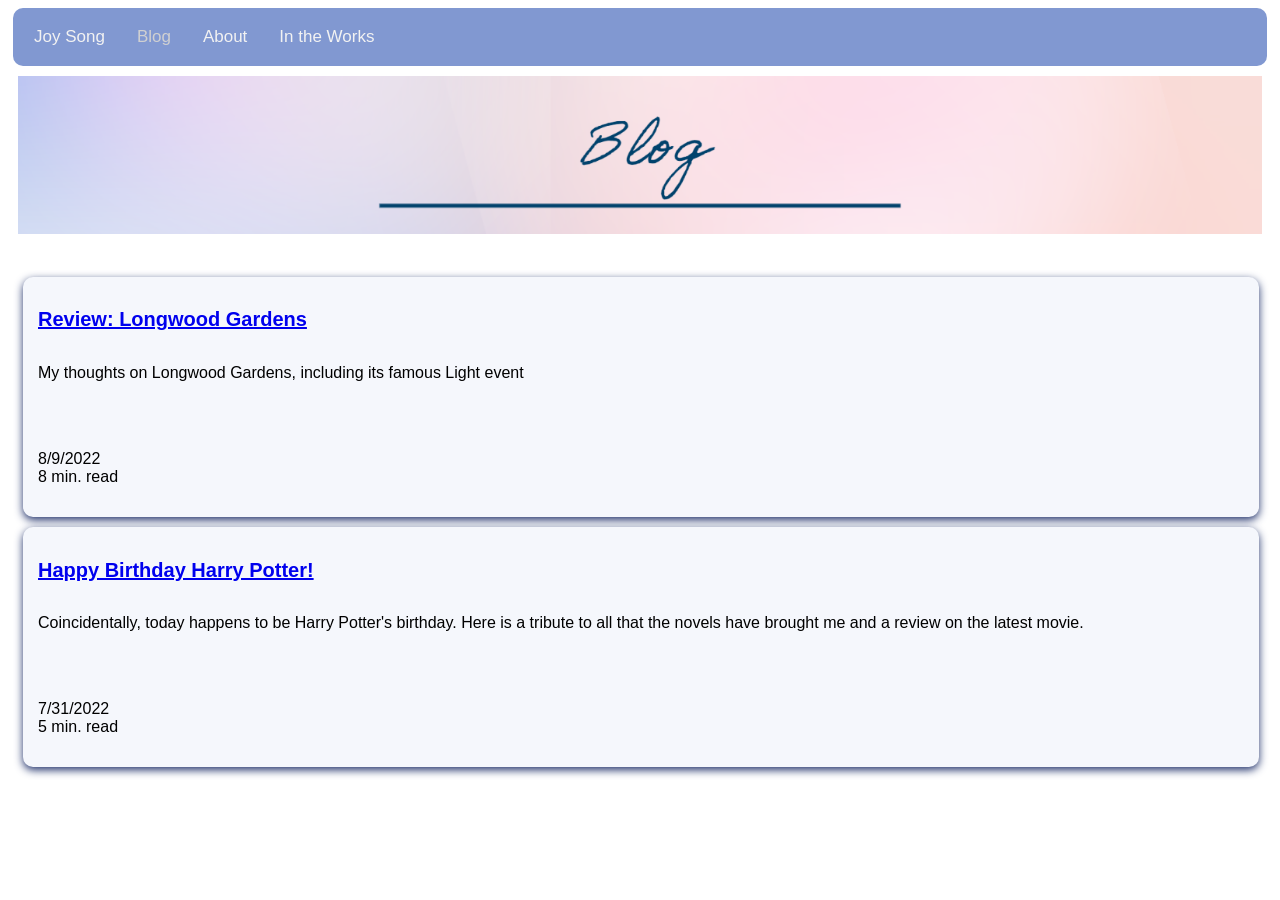
<file: blog.html>
<!DOCTYPE html>
<html lang = "en-US">
    <head>
        <title>Blog</title>
        <link rel="stylesheet" href="styleblog.css">
    </head>
    <body>
        <div class="topnav1">
            <a href="private.html">Joy Song</a>
            <a class="active" href="blog.html">Blog</a>
            <!--<a href="projects.html">Projects</a>-->
            <a href="index.html">About</a>
            <a href="works.html">In the Works</a>
        </div>
        <div class="header">
          <img src="banners\blog.png">
        </div>
        <br>
        <div class="cardColumn">
            <div class="clusterCard">
              <div class="contentCluster">
                <h2><a href="8_9.html">Review: Longwood Gardens</a></h2>
                <p>My thoughts on Longwood Gardens, including its famous Light event</p>
                <br><br>
                <p>8/9/2022<br>8 min. read</p>
              </div>
            </div>
            <br>
            <div class="clusterCard">
              <div class="contentCluster">
                <h2><a href="7_31.html">Happy Birthday Harry Potter!</a></h2>
                <p>Coincidentally, today happens to be Harry Potter's birthday. Here is a tribute to all that the novels have brought me and a review on the latest movie.</p>
                <br><br>
                <p>7/31/2022 <br>5 min. read</p>
              </div>
            </div>
        </div>
    </body>
</html>
</file>
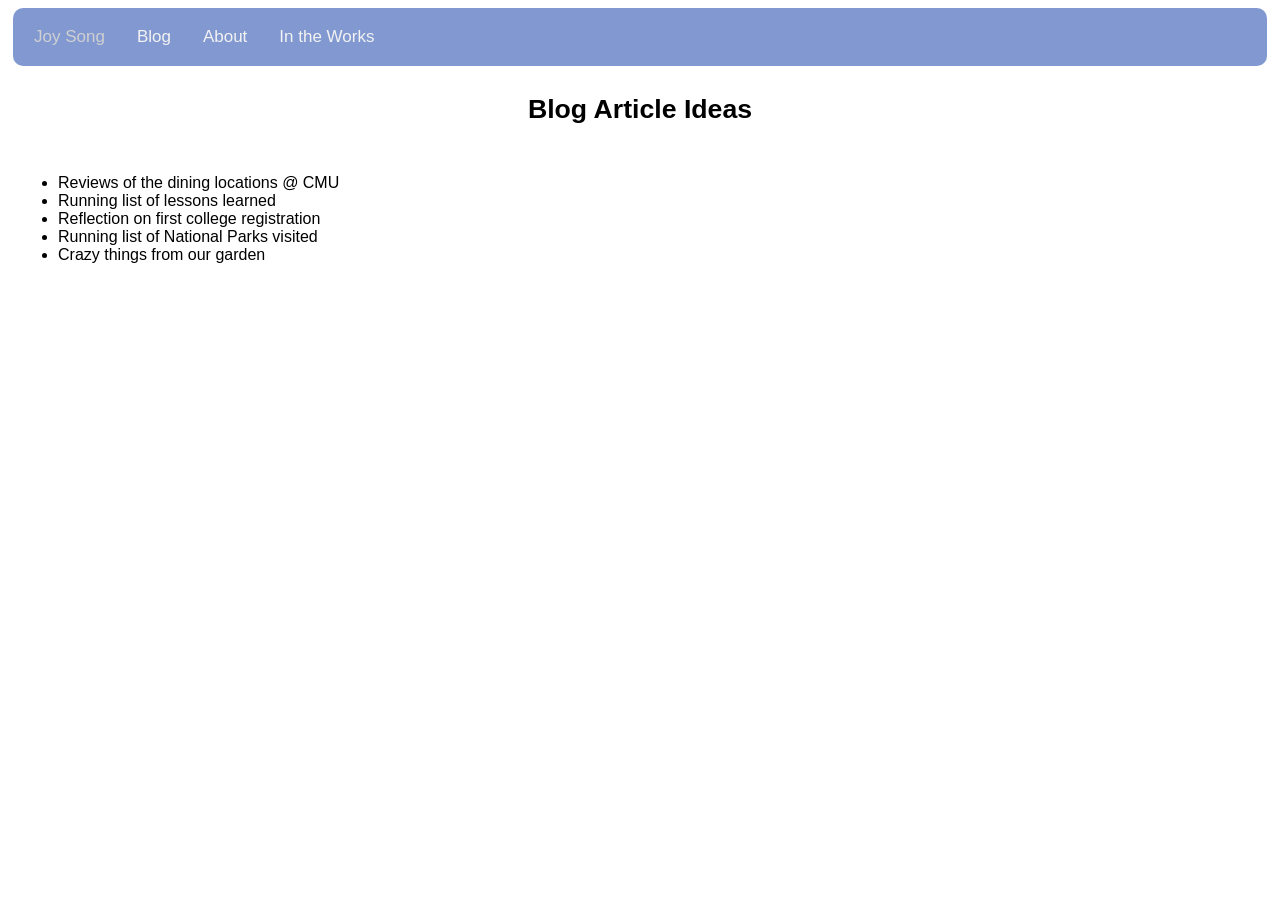
<file: blog_ideas.html>
<!DOCTYPE html>
<html lang = "en-US">
    <head>
        <title>Blog Article Ideas</title>
        <link rel="stylesheet" href="style2.css">
    </head>
    <body>
        <div class="topnav1">
            <a class="active" href="private.html">Joy Song</a>
            <a href="blog.html">Blog</a>
            <!--<a href="projects.html">Projects</a>-->
            <a href="index.html">About</a>
            <a href="works.html">In the Works</a>
        </div>
        <div class="header">
            <h1> 
                Blog Article Ideas
            </h1>
        </div>

        <div id="container">
            <ul>
                <li>Reviews of the dining locations @ CMU</li>
                <li>Running list of lessons learned</li>
                <li>Reflection on first college registration</li>
                <li>Running list of National Parks visited</li>
                <li>Crazy things from our garden</li>
            </ul>
        </div>

    </body>
</html>
</file>
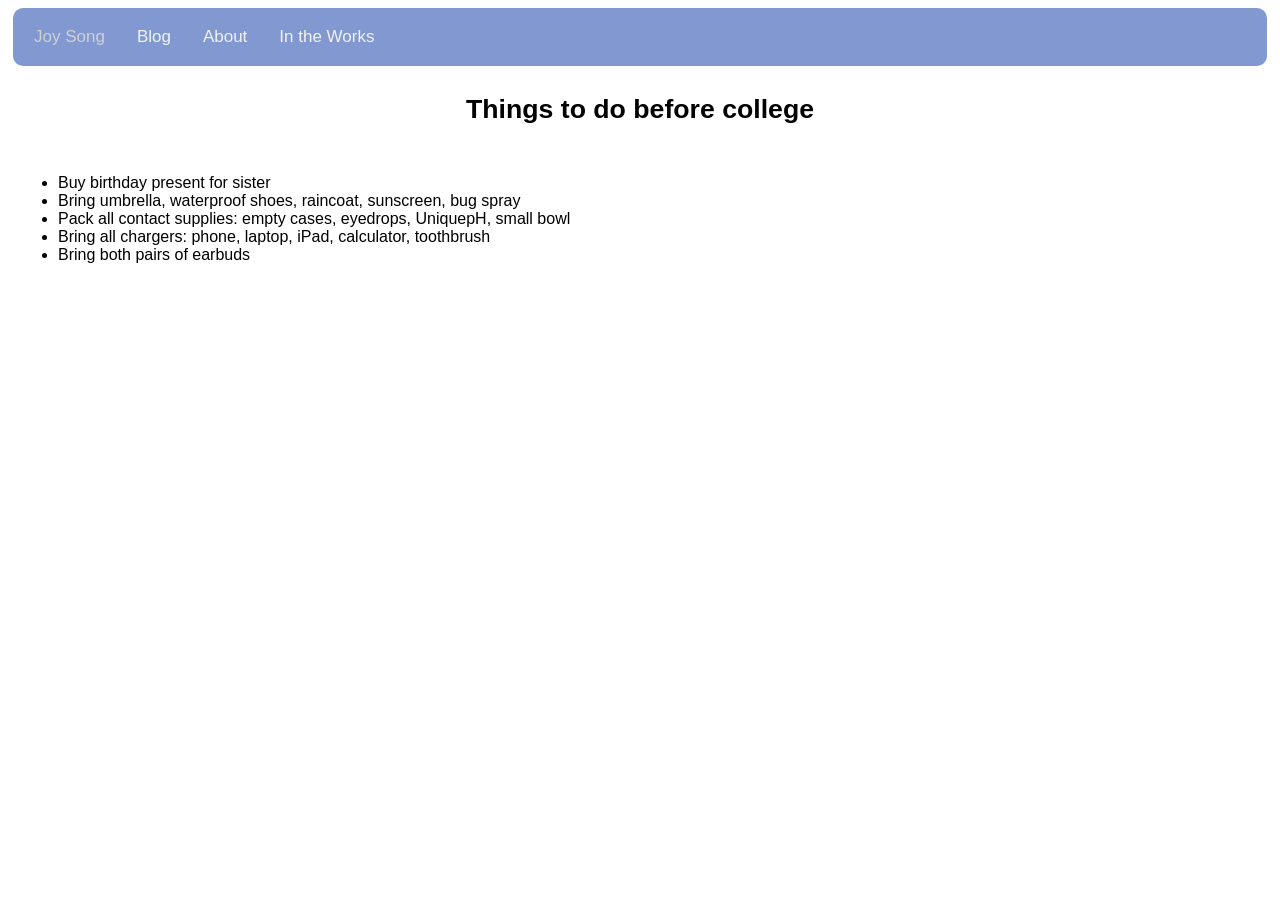
<file: pre_college.html>
<!DOCTYPE html>
<html lang = "en-US">
    <head>
        <title>List of things to do before college</title>
        <link rel="stylesheet" href="style2.css">
    </head>
    <body>
        <div class="topnav1">
            <a class="active" href="private.html">Joy Song</a>
            <a href="blog.html">Blog</a>
            <!--<a href="projects.html">Projects</a>-->
            <a href="index.html">About</a>
            <a href="works.html">In the Works</a>
        </div>
        <div class="header">
            <h1> 
                Things to do before college
            </h1>
        </div>

        <div id="container">
            <ul>
                <li>Buy birthday present for sister</li>
                <li>Bring umbrella, waterproof shoes, raincoat, sunscreen, bug spray</li>
                <li>Pack all contact supplies: empty cases, eyedrops, UniquepH, small bowl</li>
                <li>Bring all chargers: phone, laptop, iPad, calculator, toothbrush</li>
                <li>Bring both pairs of earbuds</li>
            </ul>
        </div>

    </body>
</html>
</file>
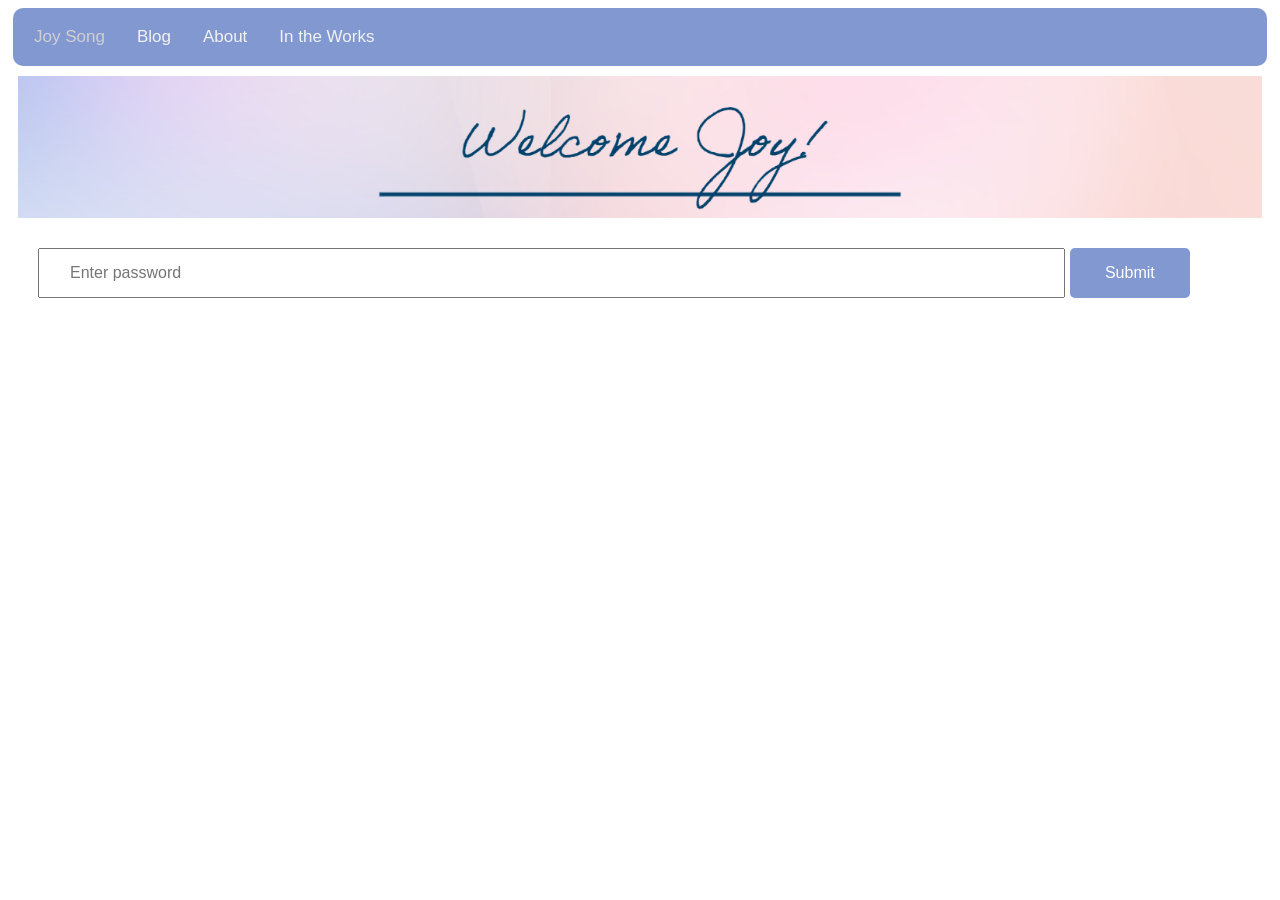
<file: private.html>
<!DOCTYPE html>
<html lang = "en-US">
    <head>
        <title>Blog</title>
        <!--<link rel="stylesheet" href="https://cdn.jsdelivr.net/npm/bulma@0.9.2/css/bulma.min.css" />-->
        <link rel="stylesheet" href="styleblog.css">
    </head>
    <body>
        <div class="topnav1">
            <a class="active" href="private.html">Joy Song</a>
            <a href="blog.html">Blog</a>
            <!--<a href="projects.html">Projects</a>-->
            <a href="index.html">About</a>
            <a href="works.html">In the Works</a>
        </div>
        <div class="header">
            <img src="banners\banner3.png">
        </div>
        <div class="container">
            <section style="margin: 10px">
                <div class="column">
                  <input id="password" class="input" type="text" placeholder="Enter password">
                  <button id="submit" class="button">Submit</button>
                </div>
            </section>
        </div>
        <section>
            <div class="cardColumn hidden" id="privacy">
            <div class="clusterCard">
                <div class="contentCluster">
                <h2><a href="pre_college.html">Notes before College</a></h2>
                <p>Things to pack, tasks to complete, etc.</p>
                </div>
            </div>
            <div class="clusterCard">
                <div class="contentCluster">
                    <h2><a href="blog_ideas.html">Blog Article Ideas</a></h2>
                    <p>Running list of article ideas</p>
                </div>
            </div>
                <br>
            </div>
        </section>
        <script src="private.js">
        </script>
    </body>
</html>
</file>
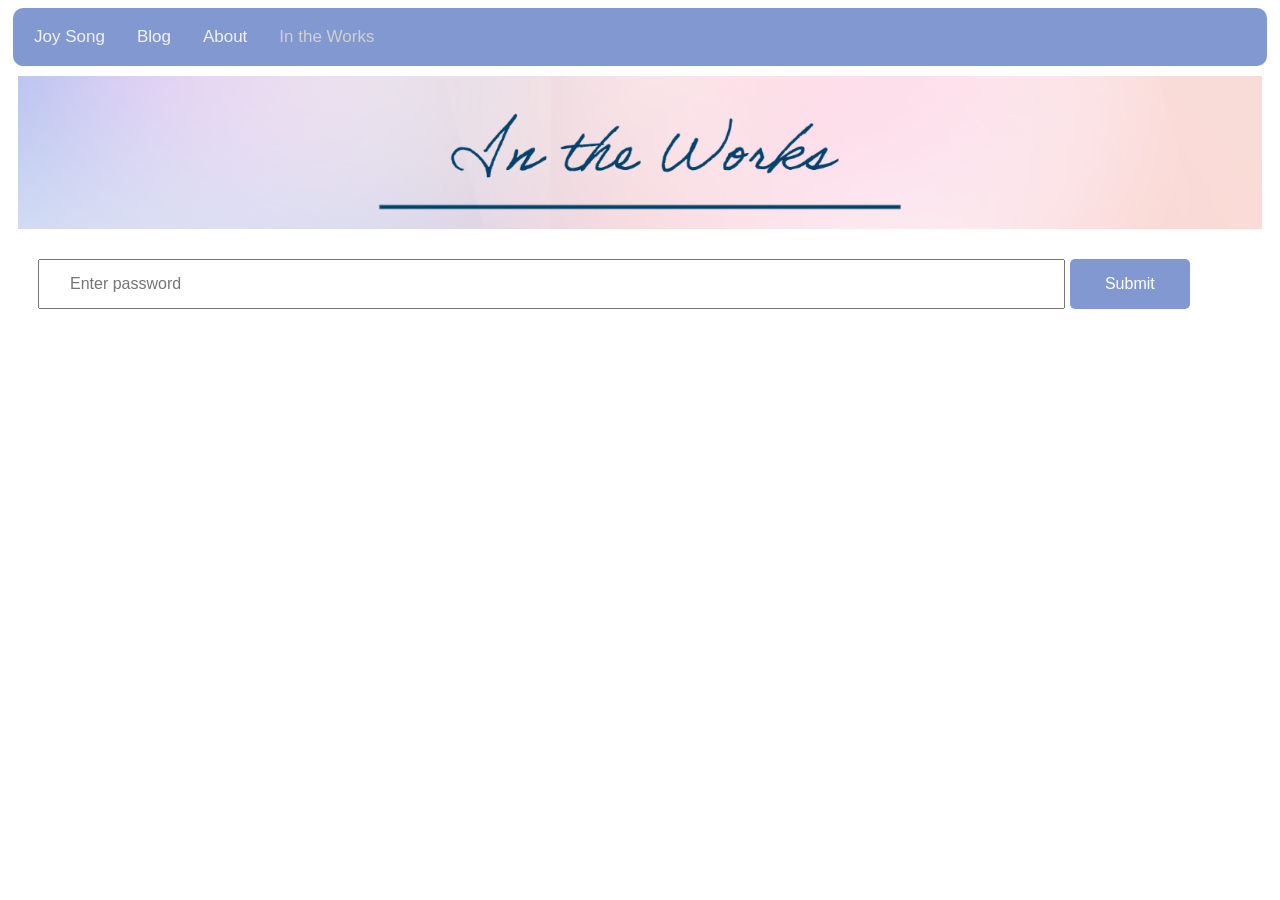
<file: works.html>
<!DOCTYPE html>
<html lang = "en-US">
    <head>
        <title>In the Works</title>
        <link rel="stylesheet" href="styleblog.css">
    </head>
    <body>
        <div class="topnav1">
            <a href="private.html">Joy Song</a>
            <a href="blog.html">Blog</a>
            <!--<a href="projects.html">Projects</a>-->
            <a href="index.html">About</a>
            <a class="active" href="works.html">In the Works</a>
        </div>
        <div class="header">
          <img src="banners\banner2.png">
        </div>
        <div class="container">
            <section style="margin: 10px">
                <div class="column">
                  <input id="password" class="input" type="text" placeholder="Enter password">
                  <button id="submit" class="button">Submit</button>
                </div>
            </section>
        </div>
        <section>
            <div class="cardColumn hidden" id="privacy">
                <div class="clusterCard">
                  <div class="contentCluster">
                    <h2><a href="8_5.html">Complete Guide to How I Prepared for College Board Exams</a></h2>
                    <p>Our favorite nonprofit! Regardless, this is the resource I wish I had when I was in high school.</p>
                    <br><br>
                    <p>Started: 8/5/2022</p>
                </div>
                <br>
            </div>
        </section>
        <script src="private2.js">
        </script>
    </body>
</html>
</file>
<file: style2.css>
body {
    font-family: "Mukta Malar", sans-serif;
    background-color:white;
}
h1{
    font-size: 20pt;
    text-align: center;
}
h2{
    font-size: 15pt;
}
.topnav1 {
    background-color: #8198d1;
    overflow: hidden;
  }
  
  /* Style the links inside the navigation bar */
  .topnav1 a {
    float: left;
    color: #f2f2f2;
    text-align: center;
    padding: 14px 16px;
    text-decoration: none;
    font-size: 17px;
  }
  
  /* Change the color of links on hover */
  .topnav1 a:hover {
    /*background-color: #ddd;
    color: #624CAB;*/
    color: #d0d0d1;
  }
  
  /* Add a color to the active/current link */
  .topnav1 a.active {
    /*background-color: #7189FF;*/
    /*color: white;*/
    color: #d0d0d1;
}
div {
  margin: 5px;
  padding: 5px;
  border-radius: 10px;
}

.cardColumn {
  display: flex; 
  justify-content: space-between;
  flex-wrap: wrap;
  
}
.clusterCard{
    display: flex;
    flex-direction: row; 
  justify-content: space-between;
  background-color: #f5f7fc;
}
.contentCluster{
  display: flex;
  flex-direction: column;
  
}
.picture{
  display: flex;
  flex-direction: column;
}
.center {
  display: block;
  margin-left: auto;
  margin-right: auto;
  width: 25%;
  height: 25%;
}
</file>
<file: styleblog.css>
body {
    font-family: "Mukta Malar", sans-serif;
    background-color: white;
}
h1{
    text-align: center;
    font-size: 20pt;
}
img{
  object-fit: contain;
}
h2{
    font-size: 15pt;
}
.topnav1 {
    background-color: #8198d1;
    overflow: hidden;
  }
  
  /* Style the links inside the navigation bar */
  .topnav1 a {
    float: left;
    color: #f2f2f2;
    text-align: center;
    padding: 14px 16px;
    text-decoration: none;
    font-size: 17px;
  }
  
  /* Change the color of links on hover */
  .topnav1 a:hover {
    /*background-color: #ddd;
    color: #624CAB;*/
    color: #d0d0d1;
  }
  
  /* Add a color to the active/current link */
  .topnav1 a.active {
    /*background-color: #7189FF;*/
    /*color: white;*/
    color: #d0d0d1;
}
div {
    margin: 5px;
    padding: 5px;
    border-radius: 10px;
  }
  
  .cardColumn {
    display: flex; 
    justify-content: space-between;
    flex-wrap: wrap;
    width: 100%;
  }
  .clusterCard{
    display: flex;
    flex-direction: row; 
    justify-content: space-between;
    background-color: #f5f7fc;
    box-shadow: 0px 3px 8px #21326b;
    transition: all 300ms ease-in-out;
  }
  .clusterCard:hover{
    box-shadow: 0px 8px 30px #21326b;
  }
  .cardColumn .clusterCard .contentCluster{
    display: flex;
    flex-direction: column;
    
  }
  .cardColumn .clusterCard {
    width: 97%;
  }
  .picture{
    display: flex;
    flex-direction: column;
  }
  img{
    display: block;
    margin-left: auto;
    margin-right: auto;
    width: 100%;
  }
.hidden{
  display: none;
}
.container .input{
  width: 80%;
  padding: 14px 30px;
  font-size: 16px;
  /*box-sizing: border-box;*/
}
.container .button {
  width: 10%;
  background-color: #8198d1;
  color: white;
  font-size: 16px;
  padding: 16px 30px;
  border: none;
  cursor: pointer;
  border-radius: 5px;
  text-align: center;
}

.container .button:hover {
  color: #d0d0d1;
}
</file>
